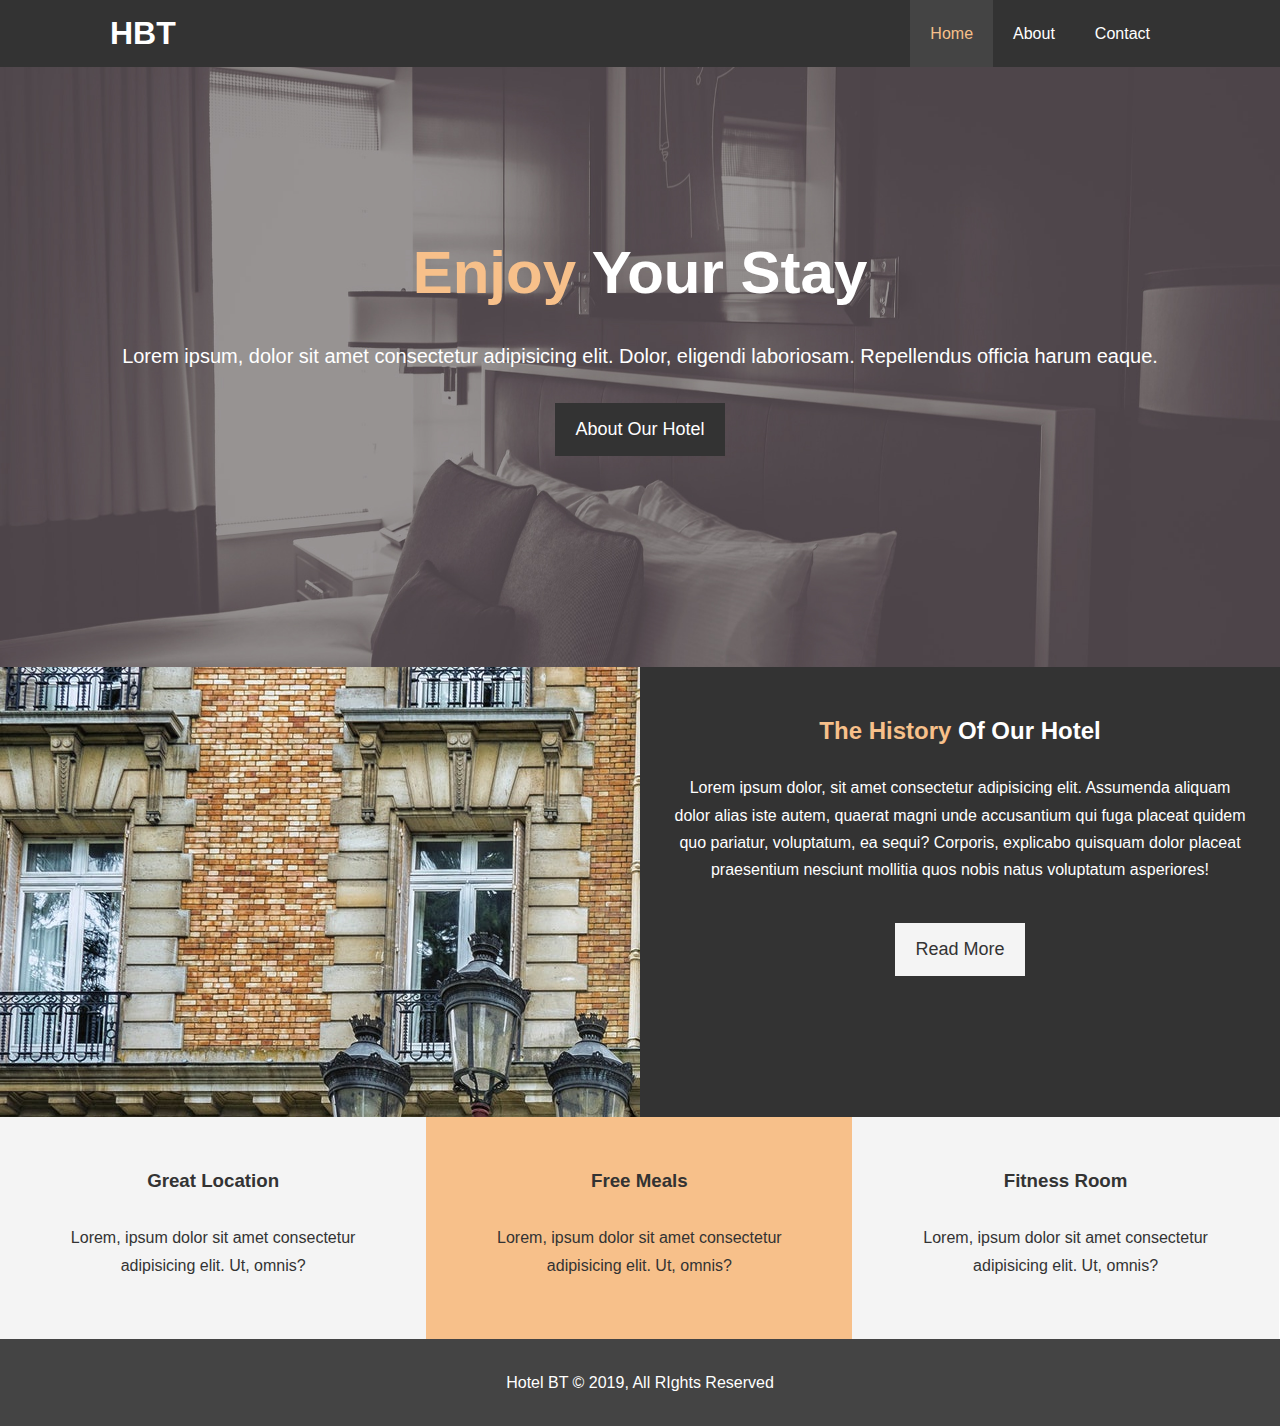
<file: index.html>
<html lang="en">
<head>
  <meta charset="UTF-8">
  <meta http-equiv="X-UA-Compatible" content="IE=edge">
  <meta name="viewport" content="width=device-width, initial-scale=1.0">
  <meta name="description" content="Welcome to the most extraordinary hotel in Boston Massachusetts">
  <meta name="keyword" content="hotel,boston hotel,new emgland hotel">
  <link rel="stylesheet" href="https://use.fontawesome.com/releases/v5.6.1/css/all.css" integrity="sha384-gfdkjb5BdAXd+lj+gudLWI+BXq4IuLW5IT+brZEZsLFm++aCMlF1V92rMkPaX4PP" crossorigin="anonymous">
  <link rel="stylesheet" href="css/style.css">
  <link rel="stylesheet"  media="screen and (max-width: 768px)" href="css/mobile.css">
  <title>Hotel BT | Welcome</title>
</head>
<body>
  <header>
    <nav id="navbar">
      <div class="container">
        <h1 class="logo"><a href="index.html">HBT</a></h1>
        <ul>
          <li><a class="current" href="index.html">Home</a></li>
          <li><a href="about.html">About</a></li>
          <li><a href="contact.html">Contact</a></li>
      </ul>
      </div>
    </nav>

    <div id="showcase">
      <div class="container">
        <div class="showcase-content">
          <h1><span class="text-primary">Enjoy</span> Your Stay</h1>
          <p class="lead">Lorem ipsum, dolor sit amet consectetur adipisicing elit. Dolor, eligendi laboriosam. Repellendus officia harum eaque.</p>
          <a class="btn" href="about.html">About Our Hotel</a>
        </div>
      </div>
    </div>
  </header>

  <section id="home-info" class="bg-dark">
    <div class="info-img"></div>
    <div class="info-content">
      <h2><span class="text-primary">The History</span> Of Our Hotel</h2>
      <p>
          Lorem ipsum dolor, sit amet consectetur adipisicing elit. Assumenda
          aliquam dolor alias iste autem, quaerat magni unde accusantium qui
          fuga placeat quidem quo pariatur, voluptatum, ea sequi? Corporis,
          explicabo quisquam dolor placeat praesentium nesciunt mollitia quos
          nobis natus voluptatum asperiores!
      </p>
      <a href="about.html" class="btn btn-light">Read More</a>
    </div>
  </section>

  <section id="features">
    <div class="box bg-light">
      <i class="fas fa-hotel fa-3x"></i>
      <h3>Great Location</h3>
      <p>Lorem, ipsum dolor sit amet consectetur adipisicing elit. Ut, omnis?</p>
    </div>
    <div class="box bg-primary">
        <i class="fas fa-utensils fa-3x"></i>
        <h3>Free Meals</h3>
        <p>Lorem, ipsum dolor sit amet consectetur adipisicing elit. Ut, omnis?</p>
    </div>
    <div class="box bg-light">
        <i class="fas fa-dumbbell fa-3x"></i>
        <h3>Fitness Room</h3>
        <p>Lorem, ipsum dolor sit amet consectetur adipisicing elit. Ut, omnis?</p>
    </div>
  </section>
  <div class="clr"></div>

  <footer id="main-footer">
    <p>Hotel BT &copy; 2019, All RIghts Reserved</p>
  </footer>
  
</body>
</html>
</file>
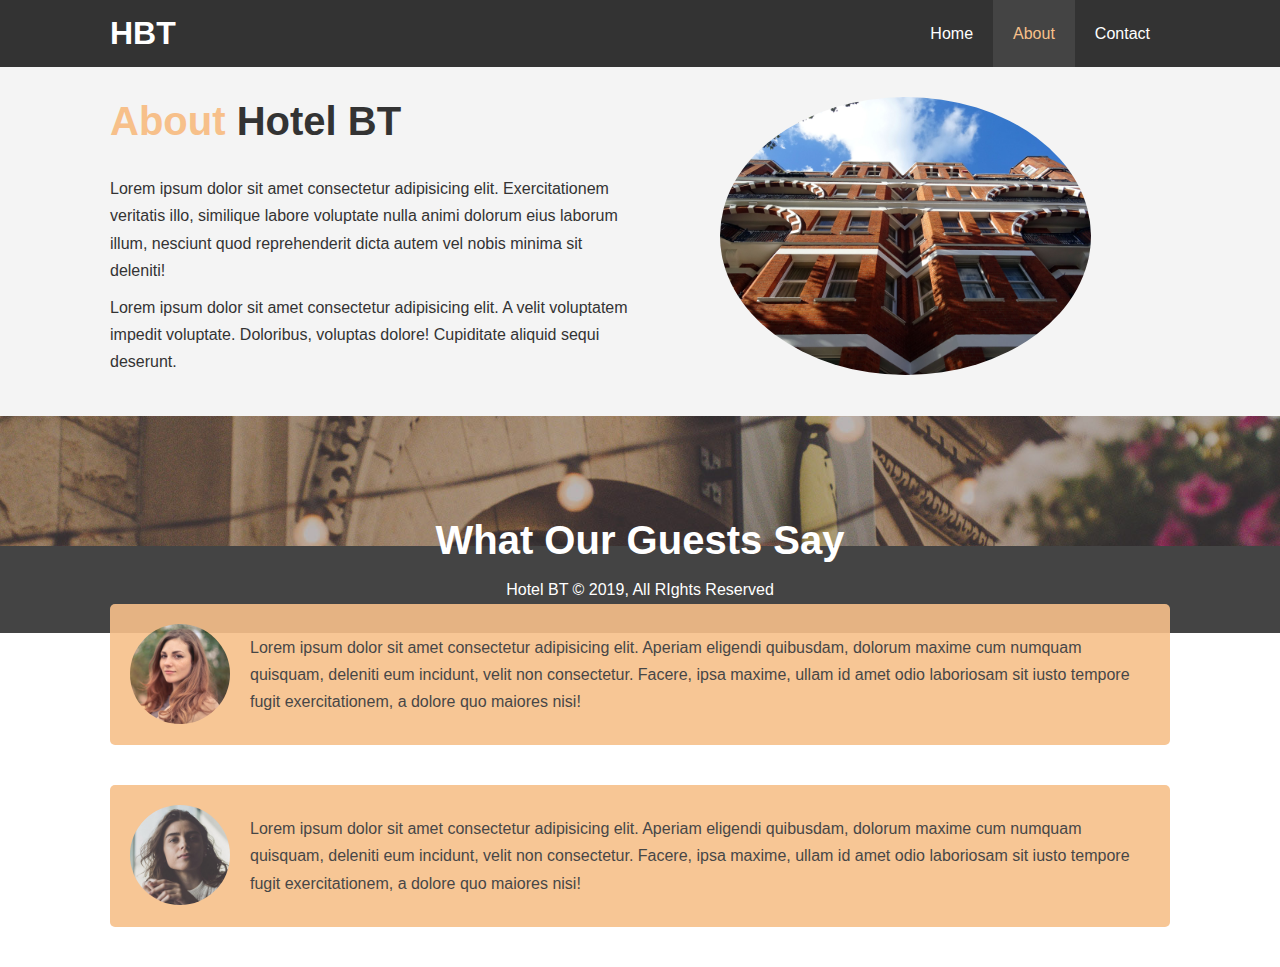
<file: about.html>
<!DOCTYPE html>
<html lang="en">
<head>
  <meta charset="UTF-8">
  <meta name="viewport" content="width=device-width, initial-scale=1.0">
  <meta http-equiv="X-UA-Compatible" content="ie=edge">
  <meta name="description" content="Welcome to the most extraordinary hotel in Boston Massachusetts">
  <meta name="keywords" content="hotel,boston hotel,new england hotel">
  <link rel="stylesheet" href="css/style.css">
  <link rel="stylesheet"  media="screen and (max-width: 768px)" href="css/mobile.css">
  <title>Hotel BT | About</title>
</head>
<body>
  <header>
    <nav id="navbar">
      <div class="container">
        <h1 class="logo"><a href="index.html">HBT</a></h1>
        <ul>
          <li><a href="index.html">Home</a></li>
          <li><a class="current" href="about.html">About</a></li>
          <li><a href="contact.html">Contact</a></li>
        </ul>
      </div>
    </nav>
  </header>

  <section id="about-info" class="bg-light py-3">
    <div class="container">
      <div class="info-left">
        <h1 class="l-heading"><span class="text-primary">About</span> Hotel BT</h1>
        <p>Lorem ipsum dolor sit amet consectetur adipisicing elit. 
          Exercitationem veritatis illo, similique labore voluptate nulla animi dolorum eius laborum illum, nesciunt quod reprehenderit dicta autem vel nobis minima sit deleniti!</p>
        <p>Lorem ipsum dolor sit amet consectetur adipisicing elit. 
          A velit voluptatem impedit voluptate. Doloribus, voluptas dolore! Cupiditate aliquid sequi deserunt.</p>
      </div>
      <div class="info-right">
        <img src="./img/photo-2.jpg" alt="hotel">
      </div>
    </div>
  </section>

  <div class="clr"></div>

  <section id="testimonials" class="py-3">
    <div class="container">
      <h2 class="l-heading">What Our Guests Say</h2>
      <div class="testimonial bg-primary">
        <img src="./img/person-1.jpg" alt="Samantha">
        <p>Lorem ipsum dolor sit amet consectetur adipisicing elit. Aperiam eligendi quibusdam, dolorum maxime cum numquam quisquam, deleniti eum incidunt, velit non consectetur. Facere, ipsa maxime, ullam id amet odio laboriosam sit iusto tempore fugit exercitationem, a dolore quo maiores nisi!</p>
      </div>

      <div class="testimonial bg-primary">
          <img src="./img/person-2.jpg" alt="Jen">
          <p>Lorem ipsum dolor sit amet consectetur adipisicing elit. Aperiam eligendi quibusdam, dolorum maxime cum numquam quisquam, deleniti eum incidunt, velit non consectetur. Facere, ipsa maxime, ullam id amet odio laboriosam sit iusto tempore fugit exercitationem, a dolore quo maiores nisi!</p>
        </div>
    </div>
  </section>

  <footer id="main-footer">
    <p>Hotel BT &copy; 2019, All RIghts Reserved</p>
  </footer>
</body>
</html>
</file>
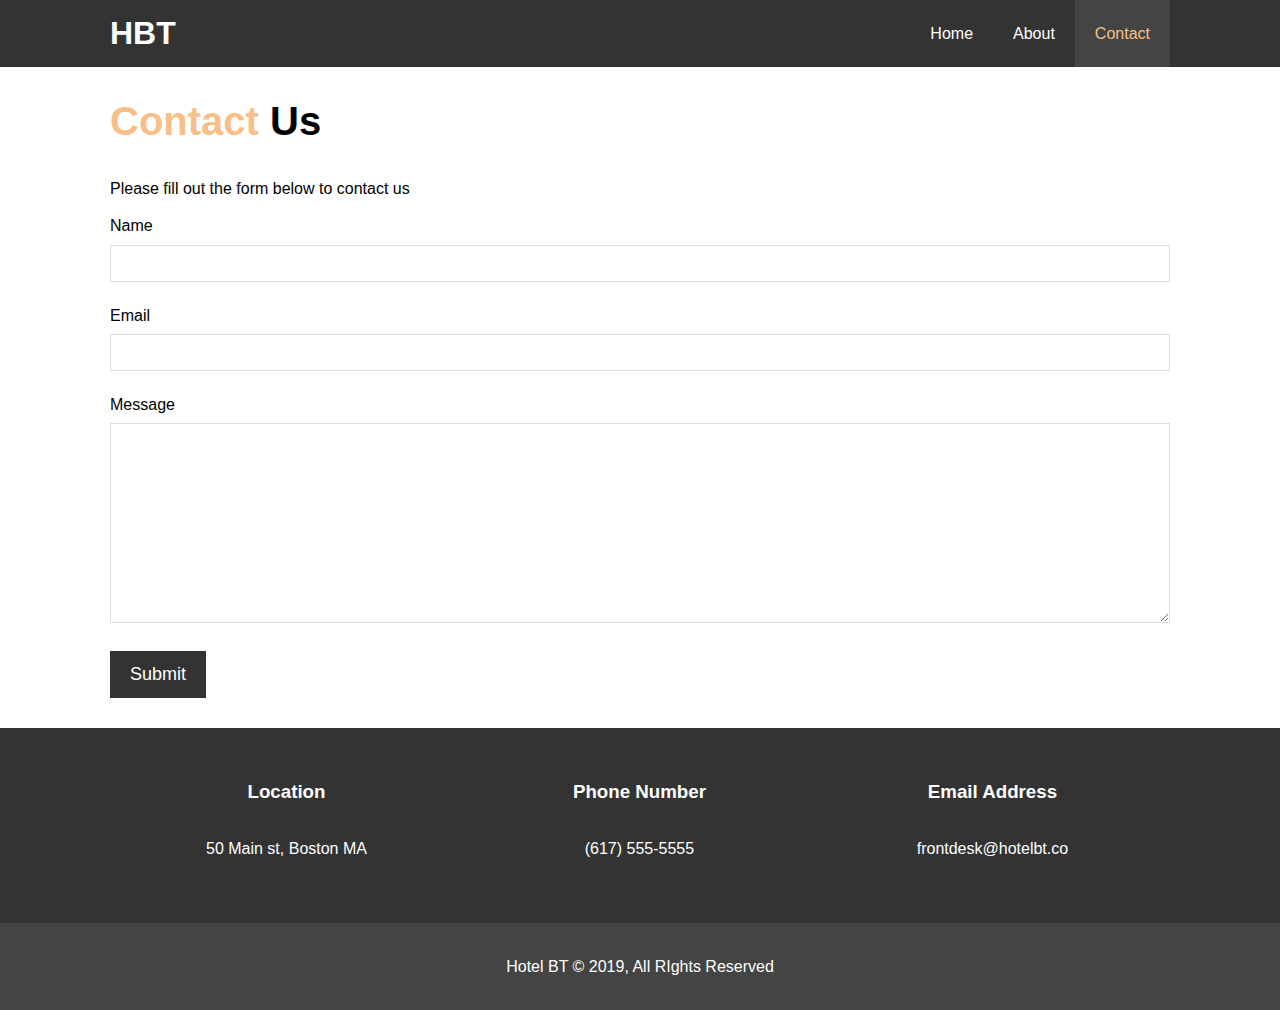
<file: contact.html>
<!DOCTYPE html>
<html lang="en">
<head>
  <meta charset="UTF-8">
  <meta name="viewport" content="width=device-width, initial-scale=1.0">
  <meta http-equiv="X-UA-Compatible" content="ie=edge">
  <meta name="description" content="Welcome to the most extraordinary hotel in Boston Massachusetts">
  <meta name="keywords" content="hotel,boston hotel,new england hotel">
  <link rel="stylesheet" href="https://use.fontawesome.com/releases/v5.6.1/css/all.css" integrity="sha384-gfdkjb5BdAXd+lj+gudLWI+BXq4IuLW5IT+brZEZsLFm++aCMlF1V92rMkPaX4PP" crossorigin="anonymous">
  <link rel="stylesheet" href="css/style.css">
  <link rel="stylesheet"  media="screen and (max-width: 768px)" href="css/mobile.css">
  <title>Hotel BT | Contact</title>
</head>
<body>
  <header>
    <nav id="navbar">
      <div class="container">
        <h1 class="logo"><a href="index.html">HBT</a></h1>
        <ul>
          <li><a href="index.html">Home</a></li>
          <li><a href="about.html">About</a></li>
          <li><a class="current" href="contact.html">Contact</a></li>
        </ul>
      </div>
    </nav>
  </header>

  <section id="contact-form" class="py-3">
    <div class="container">
      <h1 class="l-heading"><span class="text-primary">Contact</span> Us</h1>
      <p>Please fill out the form below to contact us</p>
      <form action="process.php">
        <div class="form-group">
          <label for="name">Name</label>
          <input type="text" name="name" id="name">
        </div>
        <div class="form-group">
          <label for="email">Email</label>
          <input type="email" name="email" id="email">
        </div>
        <div class="form-group">
          <label for="message">Message</label>
          <textarea name="message" id="message"></textarea>
        </div>
        <button type="submit" class="btn">Submit</button>
      </form>
    </div>
  </section>

  <section id="contact-info" class="bg-dark">
    <div class="container">
        <div class="box">
            <i class="fas fa-hotel fa-3x"></i>
            <h3>Location</h3>
            <p>50 Main st, Boston MA</p>
          </div>
          <div class="box">
              <i class="fas fa-phone fa-3x"></i>
              <h3>Phone Number</h3>
              <p>(617) 555-5555</p>
          </div>
          <div class="box">
              <i class="fas fa-envelope fa-3x"></i>
              <h3>Email Address</h3>
              <p>frontdesk@hotelbt.co</p>
          </div>
    </div>
  </section>

  <footer id="main-footer">
    <p>Hotel BT &copy; 2019, All RIghts Reserved</p>
  </footer>
</body>
</html>
</file>
<file: css/mobile.css>
#navbar .logo {
  float: none;
  text-align: center;
}

#navbar ul, #navbar ul li {
  float: none;
}

#navbar ul li a {
  padding: 5px;
  border-bottom: #444 dotted 1px;
}
/* Showcase */
#showcase {
  height: 100%;
}

#showcase .showcase-content {
  padding-top: 70px;
  padding-bottom: 30px;
}

#home-info .info-img {
  display: none;
}

#home-info .info-content {
  float: none;
  width: 100%;
}

/* Boxes */
.box {
  float: none;
  width: 100%;
}

/* About */
#about-info .info-right, #about-info .info-left {
  float: none;
  width: 100%;
}
#about-info .info-right {
  margin-top: 30px;
}
.l-heading {
  text-align: center;
}
/* Contact */
#contact-info .box {
  border-bottom: #444 dotted 1px;
}
</file>
<file: css/style.css>
/* Reset */
* {
  margin: 0;
  padding: 0;
  box-sizing: border-box;

}
/* Main styling */
html,body {
font-family: 'Segoe UI', Tahoma, Geneva, Verdana, sans-serif;
line-height: 1.7em;
}
a {
  color: #333;
  text-decoration: none;
}

h1,h2,h3 {
  padding-bottom: 20px;
}

p {
  margin: 10px 0;
}

/* Utility Classes */
.container {
  margin: auto;
  max-width: 1100px;
  overflow: auto;
  padding: 0 20px;
}

.text-primary {
  color: #f7c08a;
}
.lead {
  font-size: 20px;
}
.btn {
  display: inline-block;
  font-size: 18px;
  color: #fff;
  background: #333;
  padding: 13px 20px;
  border: none;
  cursor: pointer;
}
.btn:hover {
  background: #f7c08a;
  color: #333;
}
.btn-light {
  background: #f4f4f4;
  color: #333;
}
.bg-dark {
  background: #333;
  color: #fff;
}
.bg-light {
  background: #f4f4f4;
  color: #333;
}

.bg-primary {
  background: #f7c08a;
  color: #333;
}
.clr {
  clear: both;
}
.l-heading {
  font-size: 40px;
  line-height: 1.2;
}
/* Padding */
.py-1 { padding: 10px 0; }
.py-2 { padding: 20px 0; }
.py-3 { padding: 30px 0; }

/* Navbar */
#navbar{
  background: #333;
  color: #fff;
  overflow: auto;
}

#navbar a {
  color: #fff;
}

#navbar h1 {
  float: left;
  padding-top: 20px;
}

#navbar ul {
list-style: none;
float: right;
}

#navbar ul li {
  float: left;
}

#navbar ul li a {
  display: block;
  padding: 20px;
  text-align: center;
}
#navbar ul li a:hover, 
#navbar ul li a.current {
  background: #444;
  color: #f7c08a;
}

/* Showcase */
#showcase {
  background: url('../img/showcase.jpg') no-repeat center center/cover;
  height: 600px;
}
#showcase .showcase-content {
  color: #fff;
  text-align: center;
  padding-top: 170px;
}
#showcase .showcase-content h1 {
  font-size: 60px;
  line-height: 1.2em;
}

#showcase .showcase-content p {
  padding-bottom: 20px;
  line-height: 1.7em;
}
/* Home Info */
#home-info {
  height: 450px;
}

#home-info .info-img {
  float: left;
  width: 50%;
  background: url('../img/photo-1.jpg') no-repeat;
  min-height: 100%;
}
#home-info .info-content {
  float: right;
  width: 50%;
  height: 100%;
  text-align: center;
  padding: 50px 30px;
  overflow: hidden;
}
#home-info .info-content p {
  padding-bottom: 30px;
}

/* Features */
.box {
  float: left;
  width: 33.3%;
  padding: 50px;
  text-align:center;
}

.box i {
  margin-bottom: 10px;
}

/* About Info */
#about-info .info-right {
  float: right;
  width: 50%;
  min-height: 100%;
}
#about-info .info-right img {
  display: block;
  margin: auto;
  width: 70%;
  border-radius: 50%;
}
#about-info .info-left {
  float: left;
  width: 50%;
  min-height: 100%;
}
/* Testimonials */
#testimonials {
  height: 100px;
  background: url('../img/test-bg.jpg') no-repeat center center/cover;
  padding-top: 100px;
}
#testimonials h2 {
  color: #fff;
  text-align: center;
  padding-bottom: 40px;
}
#testimonials .testimonial {
  padding: 20px;
  margin-bottom: 40px;
  border-radius: 5px;
  opacity: 0.9;
}
#testimonials .testimonial img {
  width: 100px;
  float: left;
  margin-right: 20px;
  border-radius: 50%;
}
/* Contact Form */
#contact-form .form-group {
  margin-bottom: 20px;
}
#contact-form label {
  display: block;
  margin-bottom: 5px;
}
#contact-form input, 
#contact-form textarea {
  width: 100%;
  padding: 10px;
  border: 1px #ddd solid;
}

#contact-form textarea {
  height: 200px;
}

#contact-form input:focus, 
#contact-form textarea:focus {
  outline: none;
  border-color: #f7c08a;
}
/* Footer */
#main-footer {
  text-align: center;
  background: #444;
  color: #fff;
  padding: 20px;
}
</file>
